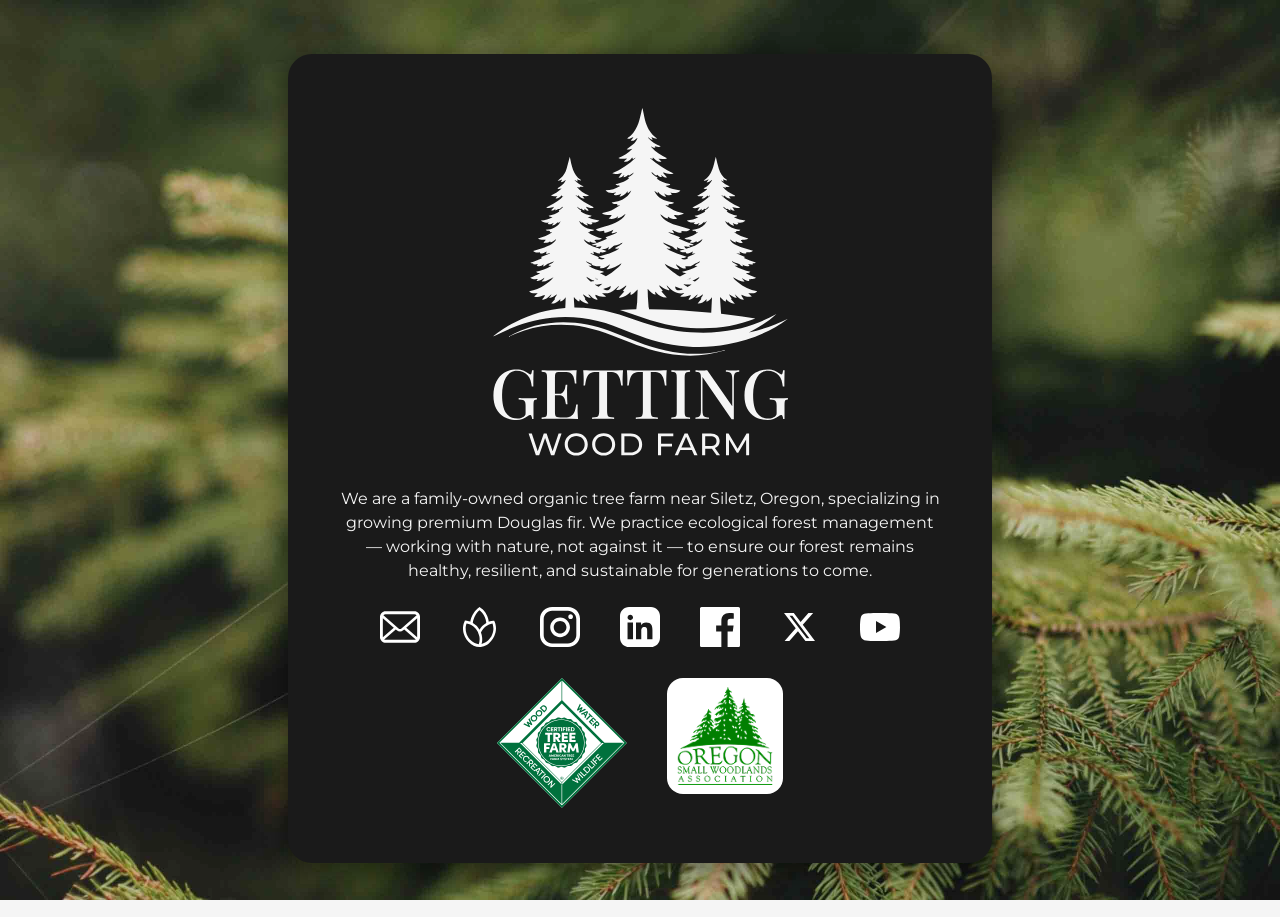
<file: index.html>
<!DOCTYPE html>
<html lang="en">
<head>
  <meta charset="UTF-8">
  <meta name="viewport" content="width=device-width, initial-scale=1.0">
  <title>Getting Wood Farm: Sustainable organic Douglas Fir trees</title>
  <link rel="canonical" href="https://gettingwood.farm">
  <meta name="description" content="Discover premium, sustainably grown Douglas fir from our family-owned organic tree farm near Siletz, Oregon." />
  <!-- Open Graph -->
  <meta property="og:title" content="Getting Wood Farm">
  <meta property="og:description"
    content="Discover premium, sustainably grown Douglas fir from our family-owned organic tree farm near Siletz, Oregon.">
  <meta property="og:image" content="https://gettingwood.farm/images/social-card.jpg">
  <meta property="og:image:alt" content="Getting Wood Farm logo with Douglas Fir trees in the background." />
  <meta property="og:image:height" content="630" />
  <meta property="og:image:type" content="image/jpeg" />
  <meta property="og:image:width" content="1200" />
  <meta property="og:site_name" content="Getting Wood Farm" />
  <meta property="og:type" content="website">
  <meta property="og:url" content="https://gettingwood.farm">
  <meta name="twitter:card" content="summary_large_image" />
  <!-- Fonts -->
  <link rel="preconnect" href="https://fonts.googleapis.com">
  <link rel="preconnect" href="https://fonts.gstatic.com" crossorigin>
  <link
    href="https://fonts.googleapis.com/css2?family=Montserrat:ital,wght@0,100..900;1,100..900&family=Playfair+Display:ital,wght@0,400..900;1,400..900&display=swap"
    rel="stylesheet">
  <!-- CSS -->
  <link rel="stylesheet" href="/css/styles.css">
  <!-- Favicon -->
  <link rel="icon" type="image/png" href="/favicon-96x96.png" sizes="96x96" />
  <link rel="icon" type="image/svg+xml" href="/favicon.svg" />
  <link rel="shortcut icon" href="/favicon.ico" />
  <link rel="apple-touch-icon" sizes="180x180" href="/apple-touch-icon.png" />
  <meta name="apple-mobile-web-app-title" content="Getting Wood Farm" />
  <link rel="manifest" href="/site.webmanifest" />
</head>
<body id="home">
  <main id="main">
    <div class="panel">
      <h1>
        <span class="visually-hidden">Getting Wood Farm</span>
      </h1>
      <p>We are a family-owned organic tree farm near Siletz, Oregon, specializing in growing premium Douglas
        fir. We practice ecological forest management &mdash; working with nature, not against it &mdash; to
        ensure our forest remains healthy, resilient, and sustainable for generations to come.</p>
      <nav id="socials">
        <ul class="list-inline">
          <li>
            <div class="tooltip-wrap">
              <a href="mailto:hello@gettingwood.farm" aria-describedby="email-link-tooltip">
                <svg xmlns="http://www.w3.org/2000/svg" aria-hidden="true" focusable="false" width="40" height="40" fill="none" viewBox="0 0 40 40">
                  <path fill="currentColor" d="M39.8967 8.77152C39.7164 7.86324 39.3137 7.03207 38.7512 6.34543C38.6327 6.19582 38.5087 6.06184 38.3745 5.92785C37.378 4.92645 35.9794 4.30176 34.4515 4.30176H5.54852C4.02063 4.30176 2.62703 4.92645 1.62586 5.92785C1.49188 6.06184 1.36797 6.19582 1.24906 6.34543C0.686328 7.03199 0.283594 7.86324 0.108281 8.77152C0.03625 9.12207 0 9.48434 0 9.85059V30.15C0 30.9288 0.165156 31.6774 0.459687 32.3534C0.732891 32.9987 1.1357 33.5826 1.62578 34.0722C1.75 34.1961 1.87336 34.31 2.00797 34.4233C2.96781 35.2182 4.2068 35.6983 5.54852 35.6983H34.4515C35.7937 35.6983 37.038 35.2182 37.9923 34.4183C38.1266 34.31 38.2505 34.1961 38.3745 34.0722C38.8643 33.5826 39.267 32.9987 39.5459 32.3534V32.3484C39.8403 31.6724 39.9999 30.9288 39.9999 30.1501V9.85059C40 9.48434 39.9643 9.12207 39.8967 8.77152ZM3.63352 7.93527C4.12922 7.44012 4.79492 7.14035 5.54852 7.14035H34.4515C35.2051 7.14035 35.8766 7.44012 36.3665 7.93527C36.4541 8.02348 36.5367 8.12176 36.6096 8.21941L21.4606 21.4221C21.0428 21.7883 20.5267 21.9692 20 21.9692C19.4786 21.9692 18.9628 21.7883 18.5395 21.4221L3.39625 8.21379C3.46328 8.11613 3.54586 8.02348 3.63352 7.93527ZM2.83859 30.15V11.1512L13.8014 20.7149L2.84414 30.2684C2.83859 30.2321 2.83859 30.1914 2.83859 30.15ZM34.4515 32.8592H5.54852C5.05781 32.8592 4.59867 32.7302 4.2068 32.5036L15.7676 22.4286L16.8469 23.3675C17.7501 24.1524 18.8803 24.5499 20 24.5499C21.1255 24.5499 22.2556 24.1524 23.1588 23.3675L24.2375 22.4286L35.7938 32.5036C35.4013 32.7302 34.9422 32.8592 34.4515 32.8592ZM37.1614 30.15C37.1614 30.1914 37.1614 30.2321 37.1561 30.2684L26.1989 20.7204L37.1614 11.1563V30.15Z" />
                </svg>
              </a>
              <span role="tooltip" id="email-link-tooltip" class="tooltip-content">
                Send us an email
              </span>
            </div>
          </li>
          <li>
            <div class="tooltip-wrap">
              <a href="https://bonfire.com/store/getting-wood-farm/" aria-describedby="bonfire-link-tooltip" class="bonfire" rel="noopener noreferrer" target="_blank">
                <svg xmlns="http://www.w3.org/2000/svg" aria-hidden="true" focusable="false" width="40" height="40" fill="none" viewBox="0 0 40 40">
                  <path fill="currentColor" d="M35.999 21.311c-.014-.86-.092-1.505-.128-1.848-.319-2.685-1.106-4.488-1.43-5.138q-.14-.285-.298-.564l-.051-.096h-.109c-.107.015-.292.026-.518.051-1.45.129-2.879.43-4.257.896q-.21.069-.422.153l-.052-.348a23.6 23.6 0 0 0-1.398-5.09 20.6 20.6 0 0 0-1.321-2.648c-.062-.103-1.506-2.515-3.727-4.575a17 17 0 0 0-2.449-1.92c-.082-.052-.148-.097-.195-.122L19.547 0l-.094.062-.184.123c-2.849 1.92-4.447 4.199-5.214 5.295a24.5 24.5 0 0 0-2.662 4.983c-.7 1.813-.958 3.233-1.045 3.919l-.046.378s-.427-.173-1.209-.394a.1.1 0 0 1-.03-.01c-.01 0-.098-.03-.272-.072a26 26 0 0 0-3.878-.701l-.452 1.1c-.134.292-.268.595-.38.898-.864 2.254-1.208 4.646-1.04 7.113.098 1.465.37 2.913.813 4.312 1.213 3.826 3.4 7.039 6.49 9.553.584.476 1.68 1.368 3.3 2.116A14.3 14.3 0 0 0 19.526 40h.278c.03 0 3.274-.107 6.34-1.792q.463-.257.91-.542a18 18 0 0 0 1.738-1.287 20 20 0 0 0 4.205-4.84 20.3 20.3 0 0 0 2.514-5.941c.33-1.405.492-2.843.484-4.286H36zM19.614 32.14a16.2 16.2 0 0 1-.885 5.152c-2.087-.394-5.86-1.536-8.807-4.763-2.17-2.377-3.079-4.983-3.384-5.843l-.014-.037a15.4 15.4 0 0 1-.869-5.777c.02-.48.139-2.207.874-4.323l.025-.066.16.03c1.588.297 2.683.697 3.074.855l.293.118c1.676.718 3.188 1.921 3.615 2.274 2.458 2.05 3.656 4.257 4.057 5.106.22.473.416.964.535 1.26l.01.032c.462 1.162.9 2.263 1.135 3.61.187 1.045.18 1.844.18 2.372m-.082-9.491a20 20 0 0 0-2.083-2.873c-.329-.38-.776-.896-1.455-1.52a18 18 0 0 0-1.65-1.328q-.75-.532-1.548-.993.134-1.24.422-2.454a19.4 19.4 0 0 1 2.597-6.074 20 20 0 0 1 2.498-3.048q.588-.592 1.224-1.132c1.943 1.547 3.49 3.38 4.596 5.454.372.698 1.07 2.151 1.584 4.109.267 1.029.458 2.084.555 3.145a18.5 18.5 0 0 0-4.025 3.124 19.4 19.4 0 0 0-2.72 3.59zm11.526 7.217a16 16 0 0 1-2.756 3.4c-1.88 1.758-4.216 3.049-6.76 3.755a17 17 0 0 0 .607-3.13c.097-1.08.097-2.166 0-3.246a18.8 18.8 0 0 0-1.188-5.056 17.2 17.2 0 0 1 2.004-3.333 16.4 16.4 0 0 1 2.664-2.737 15.2 15.2 0 0 1 3.389-2.033 14.6 14.6 0 0 1 3.476-1.003q.308.975.518 1.977c.252 1.527.37 2.699.386 2.832.113 1.127-.082 4.866-2.34 8.584z" />
                </svg>
              </a>
              <span role="tooltip" id="bonfire-link-tooltip" class="tooltip-content">
                Shop apparel &amp; swag
              </span>
            </div>
          </li>
          <li>
            <div class="tooltip-wrap">
              <a href="https://www.instagram.com/gettingwoodfarm" aria-describedby="instagram-link-tooltip" class="instagram" rel="noopener noreferrer"
                target="_blank">
                <svg xmlns="http://www.w3.org/2000/svg" aria-hidden="true" focusable="false" width="40" height="40" viewBox="0 0 40 40" fill="none">
                  <path fill="currentColor" d="M30.6274 7.36377C29.2885 7.36377 28.2843 8.36795 28.2843 9.70687C28.2843 11.0458 29.2885 12.05 30.6274 12.05C31.9663 12.05 32.9705 11.0458 32.9705 9.70687C32.9705 8.36795 31.9663 7.36377 30.6274 7.36377ZM20.0835 10.3763C14.5604 10.3763 10.209 14.8952 10.209 20.2508C10.209 25.6064 14.7278 30.1253 20.0835 30.1253C25.4391 30.1253 29.9579 25.6064 29.9579 20.2508C29.9579 14.8952 25.6065 10.3763 20.0835 10.3763ZM20.0835 26.6106C16.5688 26.6106 13.7236 23.7654 13.7236 20.2508C13.7236 16.7362 16.5688 13.891 20.0835 13.891C23.5981 13.891 26.4433 16.7362 26.4433 20.2508C26.4433 23.7654 23.5981 26.6106 20.0835 26.6106Z" />
                  <path fill="currentColor" d="M28.1172 0H12.2176C5.35565 0 0 5.35565 0 12.0502V27.9498C0 34.6444 5.35565 40 12.0502 40H27.9498C34.6444 40 40 34.6444 40 27.9498V12.0502C40.1674 5.35565 34.8117 0 28.1172 0ZM36.318 28.1172C36.318 32.636 32.636 36.4854 27.9498 36.4854H12.0502C7.53138 36.4854 3.68201 32.8033 3.68201 28.1172V12.2176C3.68201 7.69875 7.36402 3.84937 12.0502 3.84937H27.9498C32.4686 3.84937 36.318 7.53138 36.318 12.2176V28.1172Z" />
                </svg>
              </a>
              <span role="tooltip" id="instagram-link-tooltip" class="tooltip-content">
                Follow us on Instagram
              </span>
            </div>
          </li>
          <li>
            <div class="tooltip-wrap">
              <a href="https://www.linkedin.com/company/getting-wood-farm" aria-describedby="linkedin-link-tooltip" class="linkedin" rel="noopener noreferrer" target="_blank">
                <svg xmlns="http://www.w3.org/2000/svg" aria-hidden="true" focusable="false" width="40" height="40" viewBox="0 0 40 40" fill="none">
                  <path fill="currentColor" d="M30.9668 0H9.0332C4.04948 0.0130815 0.0130208 4.06835 0 9.0753V30.928C0.016276 35.9317 4.05273 39.9869 9.0332 40H30.9668C35.9473 39.9869 39.9837 35.9317 40 30.928V9.0753C39.987 4.06835 35.9505 0.0130815 30.9668 0ZM13.0208 32.3571H7.54557V15.5049H13.0208V32.3571ZM10.2799 13.1502C9.55302 13.1502 8.85587 12.8601 8.34185 12.3437C7.82783 11.8273 7.53906 11.1268 7.53906 10.3965C7.53906 9.66622 7.82783 8.96581 8.34185 8.4494C8.85587 7.93299 9.55302 7.64288 10.2799 7.64288C11.7936 7.64288 13.0176 8.87581 13.0208 10.3965C13.0208 11.1268 12.7321 11.8273 12.218 12.3437C11.704 12.8601 11.0069 13.1502 10.2799 13.1502ZM32.4544 32.3571H27.1842V24.2008C27.1842 22.3334 27.1452 19.9297 24.4434 19.9297C21.7415 19.9297 21.2793 21.9606 21.2793 24.0667V32.3735H16.0124V15.5049H21.0677V18.1212H21.1393C21.8457 16.8523 23.5645 15.5049 26.1328 15.5049C31.4681 15.5049 32.4544 18.8407 32.4544 23.1804V32.3571Z" />
                </svg>
              </a>
              <span role="tooltip" id="linkedin-link-tooltip" class="tooltip-content">
                Connect on LinkedIn
              </span>
            </div>
          </li>
          <li>
            <div class="tooltip-wrap">
              <a href="https://www.facebook.com/people/Getting-Wood-Farm/61595050047733/" aria-describedby="facebook-link-tooltip" class="facebook" rel="noopener noreferrer" target="_blank">
                <svg xmlns="http://www.w3.org/2000/svg" aria-hidden="true" focusable="false" width="40" height="40"
                  viewBox="0 0 40 40" fill="none">
                  <path fill="currentColor" d="M38.4 0H1.6C.715 0 0 .715 0 1.6v36.8c0 .885.715 1.6 1.6 1.6h36.8c.885 0 1.6-.715 1.6-1.6V1.6c0-.885-.715-1.6-1.6-1.6m-4.62 11.675h-3.195c-2.505 0-2.99 1.19-2.99 2.94v3.855h5.98l-.78 6.035h-5.2V40H21.36V24.51h-5.215v-6.04h5.215v-4.45c0-5.165 3.155-7.98 7.765-7.98 2.21 0 4.105.165 4.66.24v5.395z" />
                </svg>
              </a>
              <span role="tooltip" id="facebook-link-tooltip" class="tooltip-content">
                Join us on Facebook
              </span>
            </div>
          </li>
          <li>
            <div class="tooltip-wrap">
              <a href="https://x.com/gettingwoodfarm" aria-describedby="x-link-tooltip" class="x" rel="noopener noreferrer" target="_blank">
                <svg xmlns="http://www.w3.org/2000/svg" aria-hidden="true" focusable="false" width="40" height="40" viewBox="0 0 40 40" fill="none">
                  <path fill="currentColor" d="M28.413 6h4.754L22.782 17.86 35 34h-9.565l-7.493-9.79L9.37 34H4.612L15.72 21.313 4 6h9.81l6.771 8.947zm-1.667 25.158h2.635L12.376 8.694H9.55z" />
                </svg>
              </a>
              <span role="tooltip" id="x-link-tooltip" class="tooltip-content">
                Follow us on X
              </span>
            </div>
          </li>
          <li>
            <div class="tooltip-wrap">
              <a href="https://www.youtube.com/@GettingWoodFarm" aria-describedby="youtube-link-tooltip" class="youtube" rel="noopener noreferrer" target="_blank">
                <svg xmlns="http://www.w3.org/2000/svg" aria-hidden="true" focusable="false" width="40" height="40" viewBox="0 0 40 40" fill="none">
                  <path fill="currentColor" d="M39.1819 10.3792C38.9532 9.53571 38.5076 8.76676 37.8894 8.1488C37.2712 7.53085 36.5019 7.08542 35.6581 6.8568C32.5265 6 20.0055 6 20.0055 6C20.0055 6 7.48456 6 4.35292 6.8232C2.67226 7.2824 1.28851 8.6656 0.829128 10.3792C0 13.5096 0 20 0 20C0 20 0 26.524 0.823526 29.6208C1.05223 30.4643 1.49784 31.2332 2.11604 31.8512C2.73424 32.4692 3.5035 32.9146 4.34732 33.1432C7.51257 34 19.9999 34 19.9999 34C19.9999 34 32.5209 34 35.6525 33.1768C36.4963 32.9482 37.2656 32.5028 37.8838 31.8848C38.502 31.2668 38.9476 30.4979 39.1763 29.6544C39.9998 26.524 39.9998 20.0336 39.9998 20.0336C39.9998 20.0336 40.0334 13.5096 39.1763 10.3792H39.1819ZM16.0167 25.9976V14.0024L26.4313 20L16.0167 25.9976Z"/>
                </svg>
              </a>
              <span role="tooltip" id="youtube-link-tooltip" class="tooltip-content">
                Watch on YouTube
              </span>
            </div>
          </li>
        </ul>
      </nav>
      <nav id="affiliates">
        <ul class="list-inline">
          <li>
            <div class="tooltip-wrap">
              <a href="https://treefarmsystem.org/" aria-describedby="atfs-link-tooltip" class="atfs" rel="noopener noreferrer"
                target=¸"_blank">
                <svg xmlns="http://www.w3.org/2000/svg" aria-hidden="true" focusable="false" width="130" height="130" fill="none"
                  viewBox="0 0 381 381">
                  <path fill="#fff" d="M380.269 190.135 190.135 380.269 0 190.135 190.135 0z" />
                  <path fill="#00713d" fill-rule="evenodd"
                    d="M297.914 130.719c3.141 3.141 2.333 6.675.185 8.823-1.894 1.894-4.666 2.541-7.461.67l-1.247 8.454-3.165-3.164 1.409-8.062-1.016-1.016-4.735 4.735-2.703-2.702 13.235-13.236zm-9.124 3.534 2.287 2.286c1.617 1.617 3.21 1.363 4.227.347 1.016-1.017 1.293-2.726-.046-4.066l-2.518-2.517z"
                    clip-rule="evenodd" />
                  <path fill="#00713d"
                    d="m103.495 136.049-2.148 2.148-9.216-5.058 5.128 9.147-2.172 2.171-17.901-8.569 2.91-2.91 11.41 5.681-4.665-8.684 2.194-2.195 8.686 4.758-5.705-11.479 2.91-2.912zM290.525 123.331l-2.379 2.379-5.936-5.937-3.118 3.119 5.197 5.197-2.448 2.448-5.197-5.197-2.911 2.911 6.121 6.121-2.378 2.379-8.801-8.801 13.235-13.235z" />
                  <path fill="#00713d" fill-rule="evenodd"
                    d="M101.584 111.167c3.904-3.903 10.047-3.996 13.789-.255 3.765 3.765 3.696 9.933-.208 13.837-3.95 3.949-10.071 3.972-13.836.207-3.741-3.742-3.695-9.839.255-13.789m11.063 2.472c-2.356-2.356-6.028-2.426-8.545.091s-2.426 6.168-.07 8.524c2.379 2.379 6.052 2.494 8.57-.024 2.517-2.517 2.424-6.212.045-8.591"
                    clip-rule="evenodd" />
                  <path fill="#00713d"
                    d="m280.798 113.603-2.379 2.378-3.857-3.857-10.857 10.856-2.703-2.702 10.856-10.856-3.834-3.834 2.379-2.38z" />
                  <path fill="#00713d" fill-rule="evenodd"
                    d="m267.022 99.827-8.107 18.363-2.842-2.84 2.033-4.297-5.22-5.22-4.296 2.032-2.888-2.886 18.387-8.085zm-10.971 4.504 3.534 3.534 3.187-6.744zM116.33 96.42c3.904-3.904 10.048-3.996 13.79-.254 3.765 3.765 3.696 9.932-.208 13.836-3.95 3.949-10.071 3.972-13.836.207-3.741-3.742-3.695-9.839.254-13.79m11.065 2.472c-2.356-2.356-6.029-2.426-8.546.091-2.518 2.518-2.426 6.168-.07 8.524 2.379 2.379 6.052 2.494 8.57-.024 2.517-2.517 2.424-6.212.046-8.591"
                    clip-rule="evenodd" />
                  <path fill="#00713d"
                    d="m245.754 78.56-5.682 11.41 8.685-4.666 2.194 2.194-4.758 8.686 11.48-5.706 2.911 2.91-17.901 8.57-2.149-2.148 5.059-9.216-9.148 5.128-2.171-2.172 8.57-17.902z" />
                  <path fill="#00713d" fill-rule="evenodd"
                    d="M130.477 82.597c3.972-3.973 9.147-3.373 12.912.392 3.742 3.742 4.297 8.87.324 12.843l-5.405 5.405-13.236-13.235zm10.21 3.094c-2.264-2.263-5.475-3.071-7.831-.715l-2.703 2.702 8.478 8.477 2.702-2.702c2.356-2.356 1.594-5.521-.646-7.762"
                    clip-rule="evenodd" />
                  <path fill="#00713d"
                    d="M140.937 292.371c2.61-2.61 6.837-2.679 9.609.093 2.771 2.772 2.725 7.022.115 9.632-2.656 2.656-6.883 2.678-9.655-.093s-2.726-6.976-.069-9.632" />
                  <path fill="#00713d" fill-rule="evenodd"
                    d="M190.387 291.078c1.085 0 1.587.759 1.588 1.546-.001.976-.49 1.397-1.073 1.52l1.126 1.546h-1.22l-1.059-1.505h-.162v1.505h-1.099v-4.612zm-.8 2.252h.597c.501 0 .664-.38.665-.651 0-.244-.164-.61-.624-.611h-.638z"
                    clip-rule="evenodd" />
                  <path fill="#00713d" fill-rule="evenodd"
                    d="M190.129 288.582c2.645 0 4.749 2.157 4.749 4.802s-2.104 4.789-4.749 4.789-4.734-2.144-4.734-4.789c0-2.659 2.089-4.802 4.734-4.802m0 .841c-2.17 0-3.906 1.791-3.906 3.961s1.736 3.948 3.906 3.948 3.907-1.778 3.907-3.948c0-2.184-1.737-3.961-3.907-3.961"
                    clip-rule="evenodd" />
                  <path fill="#00713d"
                    d="M164.877 237.863h-1.559l.78-2.281zM170.635 235.458c.632 0 .96.463.96.892-.001.429-.317.858-1.017.858h-1.028v-1.75zM155.647 227.863h-1.558l.779-2.281zM175.973 225.458c.632 0 .959.463.96.892-.001.429-.317.858-1.017.858h-1.027v-1.75zM192.611 227.863h-1.558l.779-2.281zM212.512 225.458c.631 0 .96.463.96.892-.001.428-.317.858-1.017.858h-1.028v-1.75zM170.167 206.054h-5.627l2.768-8.67zM193.267 197.106c2.536.001 3.735 1.892 3.735 3.322-.001 1.429-1.154 3.089-3.735 3.09h-3.736v-6.412zM175.483 166.362c2.536.001 3.736 1.891 3.736 3.321-.001 1.429-1.154 3.089-3.736 3.089h-3.735v-6.41zM172.396 146.476c1.183 0 1.795.866 1.795 1.67 0 .802-.592 1.606-1.902 1.606h-1.923v-3.276zM221.771 146.476c1.945 0 2.959 1.796 2.959 3.677s-1.014 3.657-2.959 3.658h-2.218v-7.335z" />
                  <path fill="#00713d" fill-rule="evenodd"
                    d="M188.39 123.163c36.853 0 66.735 29.879 66.736 66.733 0 36.854-29.882 66.736-66.736 66.736-36.854-.001-66.733-29.883-66.733-66.736.001-36.854 29.879-66.732 66.733-66.733m-.659 110.895c-1.321 0-2.372.812-2.372 1.987.001.61.284 1.48 1.763 1.875l.824.248c.598.181.79.43.79.667 0 .417-.395.643-.925.644-.565-.001-1.005-.317-1.017-.735h-1.49c0 1.208.993 2.011 2.45 2.011 1.242 0 2.473-.588 2.474-1.988-.001-1.208-.961-1.671-1.932-1.954l-.723-.204c-.654-.18-.711-.473-.711-.609 0-.35.35-.633.847-.633.553 0 .824.328.824.723h1.491c0-1.276-.994-2.032-2.293-2.032m11.711 0c-1.321 0-2.371.812-2.371 1.987 0 .61.283 1.48 1.762 1.875l.824.248c.598.181.791.43.791.667 0 .417-.396.643-.927.644-.564-.001-1.004-.317-1.016-.735h-1.49c0 1.208.993 2.011 2.45 2.011 1.242 0 2.473-.588 2.473-1.988 0-1.208-.959-1.671-1.93-1.954l-.724-.204c-.653-.18-.711-.473-.711-.609 0-.35.35-.633.847-.633.553 0 .824.328.824.723h1.491c0-1.276-.994-2.032-2.293-2.032m-42.608 6.618h1.49v-2.564h2.192v-1.288h-2.192v-1.366h2.768v-1.311h-4.258zm3.943 0h1.593l.52-1.525h2.439l.52 1.525h1.581l-2.508-6.529h-1.626zm7.283 0h1.49v-2.293h.339l1.592 2.293h1.74l-1.75-2.372c1.106-.249 1.614-1.062 1.614-1.988 0-1.084-.7-2.168-2.27-2.169h-2.755zm5.841 0h1.536l.463-3.716 1.537 2.959h1.151l1.524-2.959.464 3.716h1.525l-.825-6.529h-1.265l-1.999 4.078-2.01-4.078h-1.254zm18.935-2.948v2.948h1.502v-2.926l2.642-3.603h-1.772l-1.627 2.407-1.603-2.407h-1.774zm9.461-2.27h1.818v5.218h1.49v-5.218h1.819v-1.311h-5.127zm6.029 5.218h4.416v-1.299h-2.926v-1.254h2.486v-1.321h-2.486v-1.344h2.835v-1.311h-4.325zm5.224 0h1.536l.463-3.716 1.536 2.959h1.152l1.525-2.959.463 3.716h1.524l-.824-6.529h-1.265l-1.999 4.078-2.011-4.078h-1.254zm-27.917-16.608c-1.92 0-3.456 1.503-3.456 3.332 0 1.852 1.536 3.355 3.456 3.355a3.44 3.44 0 0 0 2.811-1.446l-1.14-.813c-.373.531-.904.847-1.626.847-1.186 0-1.999-.87-1.999-1.943s.835-1.919 2.009-1.92c.712.001 1.243.317 1.616.847l1.14-.812a3.44 3.44 0 0 0-2.811-1.447m-34.085 6.608h1.593l.519-1.525h2.44l.519 1.525h1.581l-2.508-6.529h-1.626zm6.921 0h1.536l.463-3.716 1.536 2.959h1.151l1.526-2.959.463 3.716h1.524l-.824-6.529h-1.265l-2 4.078-2.01-4.078h-1.254zm9.343 0h4.417v-1.299h-2.926v-1.254h2.485v-1.321h-2.485v-1.344h2.835v-1.311h-4.326zm5.585 0h1.492v-2.293h.339l1.591 2.293h1.74l-1.75-2.372c1.106-.249 1.615-1.062 1.615-1.988 0-1.084-.701-2.168-2.271-2.169h-2.756zm6.204 0h1.491v-6.529h-1.491zm8.911 0h1.592l.52-1.525h2.439l.52 1.525h1.581l-2.507-6.529h-1.627zm7.282 0h1.491v-3.75l2.304 3.75h1.31v-6.529h-1.491v3.694l-2.247-3.694h-1.367zm8.112-5.218h1.819v5.218h1.491v-5.218h1.818v-1.311h-5.128zm6.031 5.218h1.49v-2.293h.339l1.592 2.293h1.74l-1.751-2.372c1.106-.249 1.615-1.062 1.615-1.988 0-1.084-.7-2.168-2.27-2.169h-2.755zm6.203 0h4.416v-1.299h-2.926v-1.254h2.484v-1.321h-2.484v-1.344h2.835v-1.311h-4.325zm5.585 0h4.416v-1.299h-2.925v-1.254h2.484v-1.321h-2.484v-1.344h2.834v-1.311h-4.325zm-88.298-5.022.041-.004-.026-.041zm4.392-7.61h6.826V207.76h8.762v-5.857h-8.762v-4.797h11.068v-5.948h-17.894zm15.561 0h7.333l1.936-6.087h9.455l1.983 6.087h7.193l-10.191-26.886h-7.471zm29.325 0h6.826v-9.224h.83l6.272 9.224h7.886l-7.056-9.685c4.335-1.153 6.41-4.428 6.41-8.163 0-4.473-3.044-9.037-9.592-9.038h-11.576zm23.445 0h7.011l1.752-13.974 5.58 10.838h5.165l5.488-10.792 1.707 13.928h7.009l-3.366-26.886h-5.719l-7.748 16.002-7.747-16.002h-5.673zm-65.031-51.682h7.194V187.3h6.826v-20.938h7.194v-5.949h-21.214zm23.803 20.938h6.826v-9.224h.83l6.272 9.224h7.885l-7.055-9.685c4.334-1.153 6.41-4.428 6.41-8.163 0-4.473-3.044-9.039-9.592-9.039h-11.576zm24.875 0h18.493v-5.904h-11.667v-4.289h9.961v-6.086h-9.961v-4.659h11.298v-5.949h-18.124zm22.264 0h18.492v-5.904h-11.667v-4.289h9.961v-6.086h-9.961v-4.659h11.299v-5.949h-18.124zm-60.665-43.424c-3.593 0-6.467 2.811-6.467 6.235 0 3.466 2.875 6.277 6.467 6.278 2.177 0 4.123-1.078 5.264-2.705l-2.135-1.523c-.697.993-1.691 1.586-3.044 1.586-2.219 0-3.74-1.628-3.741-3.636s1.565-3.593 3.763-3.593c1.331 0 2.325.592 3.022 1.586l2.135-1.523c-1.141-1.627-3.087-2.705-5.264-2.705m6.373 12.365h8.264v-2.43h-5.474v-2.347h4.649v-2.473h-4.649v-2.515h5.304v-2.453h-8.094zm9.807 0h2.79v-4.291H171l2.98 4.291h3.255l-3.276-4.439c2.071-.465 3.022-1.987 3.022-3.72 0-2.029-1.31-4.058-4.248-4.059h-5.157zm9.616-9.765h3.404v9.765h2.79v-9.765h3.402v-2.453h-9.596zm10.639 9.765h2.79v-12.218h-2.79zm4.937 0h2.79v-4.799h4.1v-2.409h-4.1v-2.557h5.178v-2.453h-7.968zm9.251 0h2.79v-12.218h-2.79zm4.935 0h8.265v-2.43h-5.475v-2.347h4.651v-2.473h-4.651v-2.515h5.306v-2.453h-8.096zm9.808 0h5.009c3.636 0 5.771-2.622 5.771-6.088s-2.135-6.129-5.771-6.13h-5.009z"
                    clip-rule="evenodd" />
                  <path fill="#00713d" fill-rule="evenodd"
                    d="M197.018 115.83c3.75-.157 6.207 3.437 9.443 4.335 3.5.977 7.293-1.098 10.819.897 2.641 1.505 4.187 4.886 6.775 6.208 2.589 1.32 6.357.953 8.827 2.578 3.168 2.087 3.632 6.707 6.339 8.86 2.404 1.902 5.931 2.353 7.925 5.06 1.612 2.192 1.625 5.219 2.444 7.689 1.638 4.9 7.385 5.298 8.006 11.639.184 1.835-.357 3.486-.331 5.044.066 4.556 4.823 7.729 5.074 12.088.158 2.8-2.156 6.276-2.222 8.838-.117 4.437 3.818 6.683 1.336 12.084-.74 1.625-3.171 4.243-3.474 5.709-.502 2.404.195 5.916-.069 8.478-.463 4.491-6.192 6.329-7.513 10.543-.739 2.351-.636 5.086-1.918 7.266-2.047 3.472-6.711 3.672-9.101 6.736-1.809 2.325-2.352 5.918-4.928 7.754-2.76 1.966-6.338 1.532-9.018 3.01-2.933 1.624-4.151 5.298-7.533 6.725-2.998 1.267-6.578.106-9.735.713-3.156.608-5.692 3.975-9.086 4.53-3.962.647-6.766-1.903-10.385-1.85-3.354.053-5.89 2.495-9.798 1.902-2.589-.396-5.115-3.366-7.638-4.079-4.596-1.294-7.845 1.793-12.493-2.075-1.585-1.321-2.617-3.396-4.321-4.545-3.843-2.576-8.243-.687-11.637-5.15-1.598-2.1-2.207-5.088-4.293-6.793-2.431-1.98-6-2.324-8.074-5.243-1.861-2.641-1.504-6.089-2.904-8.823-1.215-2.391-4.24-3.779-5.825-5.892-3.156-4.213-.334-9.034-2.274-13.248-1.189-2.561-3.643-4.61-4.027-7.686-.383-3.078 1.65-5.948 1.888-8.827.329-4.015-2.389-6.671-1.888-10.449.423-3.142 3.867-5.877 4.33-8.65.568-3.434-.96-6.21.466-9.684 1.334-3.288 5.07-4.532 6.523-7.412 1.558-3.077.727-7.132 3.408-9.892 2.139-2.193 6.063-2.919 7.899-5.085 1.4-1.651 1.943-4.109 3.251-5.945 2.893-4.068 5.299-3.225 9.394-4.545 4.436-1.428 5.678-6.539 9.982-7.754 3.25-.925 6.092.425 9.342-.473 2.905-.806 5.52-3.963 8.598-4.387 4.306-.594 7.398 2.403 11.559 1.73 2.179-.357 4.743-1.901 6.883-1.993zm-8.628 5.604c-37.805 0-68.462 30.657-68.462 68.462 0 37.804 30.657 68.465 68.462 68.465s68.465-30.66 68.465-68.465c0-37.819-30.66-68.462-68.465-68.462"
                    clip-rule="evenodd" />
                  <path fill="#00713d"
                    d="m120.082 274.484-4.297-4.296 7.715-3.418zM258.755 263.617c2.679-2.679 6.213-1.963 8.777.601s3.234 6.052.555 8.731l-3.257 3.257-9.332-9.332zM102.526 244.629c1.409 1.409 1.224 3.257-.069 4.551-1.293 1.293-3.072 1.5-4.92-.347l-2.726-2.726 4.597-4.596zM68.3 210.403c1.41 1.409 1.225 3.258-.069 4.551-1.293 1.293-3.072 1.5-4.92-.347l-2.725-2.725 4.596-4.597z" />
                  <path fill="#00713d" fill-rule="evenodd"
                    d="M380.269 190.135 190.135 380.269 0 190.135 190.135 0zM191.073 65.543l124.011 124.011h55.853L191.073 369.417v-56.963l-1.058.608-.845-.608v56.939L9.646 189.869h55.199L189.17 65.543V8.036L7.077 190.128 189.17 372.221v.011l.965.965.938-.938v-.014L373.19 190.127 191.073 8.01zM148.06 312.522l2.055 2.056 9.286-9.286-3.349 15.223 1.94 1.939 13.028-13.027-2.056-2.056-9.193 9.193 3.303-15.083-1.986-1.987zm43.013-5.919v5.546l121.962-121.961h-5.547zm-1.903 5.536v-5.551L73.071 190.492h-5.39zm45.391-28.023 6.282 12.889-10.14-5.428-1.641 1.64 5.406 10.163-12.889-6.282-2.194 2.194 17.647 8.407 1.733-1.732-5.475-10.14 10.141 5.475 1.731-1.733-8.407-17.647zm-82.098 6.43c-3.904-3.904-9.933-3.927-13.606-.254-3.695 3.696-3.672 9.724.232 13.628s9.956 3.95 13.651.255c3.673-3.673 3.626-9.725-.277-13.629M74.947 190.188 190.12 305.36l115.176-115.172L190.12 75.016zm53.544 102.765 2.056 2.056 13.027-13.028-2.055-2.055zm109.445-12.212 13.027 13.028 2.056-2.056-13.028-13.027zm4.776-4.777 13.028 13.027 7.553-7.553-1.848-1.847-5.497 5.497-11.179-11.18zm-114.551-5.7 4.066 4.065-11.18 11.18 2.056 2.055 11.179-11.179 4.066 4.065 1.847-1.847-10.186-10.187zm-21.546.871 2.171 2.172 4.551-2.01 5.636 5.636-2.009 4.55 2.171 2.171 7.877-18.178-2.218-2.217zm162.973-8.973c-3.696-3.696-8.777-4.296-12.681-.392l-5.312 5.312 13.027 13.027 5.313-5.312c3.903-3.904 3.348-8.939-.347-12.635m-171.985-.097 8.385 8.385 1.848-1.847-6.352-6.352 3.626-3.627 5.382 5.382 1.871-1.871-5.382-5.382 3.835-3.834 6.167 6.167 1.848-1.848-8.2-8.2zm167.34-8.332 13.028 13.028 7.552-7.553-1.847-1.849-5.497 5.498-11.18-11.179zm-178.77-3.098 2.055 2.055 4.851-4.85 1.548 1.548-1.363 8.338 2.471 2.471 1.247-8.546c2.795 2.24 5.66 1.455 7.554-.439 2.079-2.079 2.909-5.359-.093-8.361l-5.243-5.244zm187.652-5.783 13.028 13.027 2.055-2.056-13.027-13.028zm4.778-4.778 13.027 13.028 2.056-2.056-5.475-5.474 4.781-4.782-1.847-1.848-4.782 4.782-3.857-3.858 6.028-6.028-1.847-1.848zm-186.02-9.361c-3.88-3.881-9.933-3.973-13.605-.301-3.696 3.696-3.627 9.771.253 13.651 2.148 2.148 4.944 3.095 7.646 2.841l-.323-2.725a6.89 6.89 0 0 1-5.382-2.009c-2.772-2.772-2.748-7.046-.115-9.679 2.61-2.61 6.86-2.609 9.632.162 1.5 1.502 2.17 3.465 2.01 5.382l2.748.3c.231-2.679-.716-5.474-2.864-7.622m195.713-.333 13.028 13.027 8.385-8.385-1.849-1.847-6.351 6.352-3.627-3.627 5.382-5.381-1.87-1.872-5.383 5.382-3.834-3.834 6.167-6.167-1.848-1.848zm-224.918-2.54 8.385 8.385 1.847-1.848-6.351-6.353 3.626-3.626 5.382 5.382 1.87-1.871-5.381-5.382 3.834-3.834 6.168 6.167 1.848-1.847-8.2-8.201zm-11.432-11.431 2.056 2.056 4.851-4.851 1.547 1.547-1.362 8.339 2.472 2.472 1.247-8.547c2.795 2.24 5.659 1.455 7.553-.439 2.078-2.078 2.91-5.358-.092-8.361l-5.243-5.243z"
                    clip-rule="evenodd" />
                </svg>
              </a>
              <span role="tooltip" id="atfs-link-tooltip" class="tooltip-content">
                American Tree Farm System
              </span>
            </div>
          </li>
          <li>
            <div class="tooltip-wrap">
              <a href="https://oswa.org/" aria-describedby="oswa-link-tooltip" class="oswa" rel="noopener noreferrer"
                target=¸"_blank">
                <img src="/images/oswa.png" width="116" height="120" alt="Oregon Small Woodlands Association logo">
              </a>
              <span role="tooltip" id="oswa-link-tooltip" class="tooltip-content">
                Oregon Small Woodlands Association
              </span>
            </div>
          </li>
        </ul>
      </nav>
    </div>
  </main>
  <div id="bg-image" class="bg-container"></div>
  <div id="bg-temp-image" class="bg-container bg-tmp"></div>
  <div id="bg-overlay" class="bg-container bg-tmp"></div>
  <script src="/js/scripts.js"></script>
</body>
</html>
</file>
<file: css/styles.css>
:root {
  /* Colors */
  --color-bg: #f5f5f5;
  --color-black: #000000;
  --color-focus: #ffa500;
  --color-link: #ffffff;
  --color-link-hover: #ffa500;
  --color-muted: #666666;
  --color-primary: #0066cc;
  --color-text: #1a1a1a;
  --color-white: #ffffff;

  --color-bonfire-orange: #de977a;
  --color-instagram-purple: #7638fa;
  --color-facebook-blue: #1877f2;
  --color-linkedin-blue: #0077b5;
  --color-x-blue: #1D9BF0;
  --color-youtube-red: #db0036;

  /* Modular Scale */
  --ratio: 1.5;
  --s-5: calc(var(--s-4) / var(--ratio));
  --s-4: calc(var(--s-3) / var(--ratio));
  --s-3: calc(var(--s-2) / var(--ratio));
  --s-2: calc(var(--s-1) / var(--ratio));
  --s-1: calc(var(--s0) / var(--ratio));
  --s0: 1rem;
  --s1: calc(var(--s0) * var(--ratio));
  --s2: calc(var(--s1) * var(--ratio));
  --s3: calc(var(--s2) * var(--ratio));
  --s4: calc(var(--s3) * var(--ratio));
  --s5: calc(var(--s4) * var(--ratio));

  /* Typography */
  --font-serif: "Playfair Display", serif;
  --font-sans: "Montserrat", sans-serif;
  --font-mono: ui-monospace, SFMono-Regular, Menlo, Monaco, Consolas, monospace;
  --line-height-base: var(--ratio);
  --line-height-heading: 1em;

  /* Specialty */
  --panel-box-shadow: 0px 5px 20px 5px rgba(0, 0, 0, 0.35);
}

/* Dark Mode Preference */
@media (prefers-color-scheme: dark) {
  :root {
    --color-bg: #121212;
    --color-link: #1a1a1a;
    --color-link-hover: #0052A3;
    --color-muted: #a0a0a0;
    --color-primary: #4da3ff;
    --color-text: #f5f5f5;
    --panel-box-shadow: 0px 5px 20px 5px rgba(0, 0, 0, 0.75);
  }
}

/* Reset */
*,
*::before,
*::after {
  box-sizing: border-box;
  margin: 0;
  padding: 0;
}

html {
  scroll-behavior: smooth;
  -webkit-text-size-adjust: none;
  text-size-adjust: none;
}

body {
  background-color: var(--color-bg);
  color: var(--color-text);
  font-family: var(--font-sans);
  font-optical-sizing: auto;
  font-weight: 400;
  line-height: var(--line-height-base);
  min-height: 100vh;
  text-rendering: optimizeSpeed;
}

h1,
h2,
h3,
h4,
h5,
h6 {
  line-height: var(--line-height-heading);
  font-family: var(--font-serif);
  font-weight: 600;
  text-wrap: balance;
}

p,
li,
h1,
h2,
h3,
h4,
h5,
h6 {
  overflow-wrap: break-word;
}

ul[class],
ol[class] {
  list-style: none;
}

a {
  color: var(--color-primary);
  text-decoration-skip-ink: auto;
}

img,
picture,
svg,
video,
canvas {
  max-inline-size: 100%;
  height: auto;
  display: block;
}

input,
button,
textarea,
select {
  font: inherit;
}

small {
  font-size: 0.8em;
}

@media (prefers-reduced-motion: reduce) {
  html:focus-within {
    scroll-behavior: auto;
  }

  *,
  *::before,
  *::after {
    animation-duration: 0.01ms !important;
    animation-iteration-count: 1 !important;
    transition-duration: 0.01ms !important;
    scroll-behavior: auto !important;
  }
}

/* Focus styles */
*:focus {
  outline: 3px solid var(--color-focus);
}

/* Remove underlines from abbreviations */
abbr {
  text-decoration: none;
}

/* Utility classes for supporting older browsers */
[hidden] {
  display: none !important;
}

/* Hide content if it is not focused or active. Content is still visible to screen readers. */
.visually-hidden:not(:focus):not(:active) {
  border: 0;
  clip: rect(0 0 0 0);
  height: 1px;
  margin: -1px;
  overflow: hidden;
  padding: 0;
  position: absolute;
  width: 1px;
  white-space: nowrap;
}

/* Links/Buttons */
a[href] {
  color: var(--color-link);
  text-decoration-color: var(--color-link);
  text-decoration-thickness: 0.04167em;
  text-underline-offset: 1.5px;
}

a[href]:hover,
a[href]:focus {
  border-color: var(--color-link-hover);
  color: var(--color-link-hover);
  text-decoration-color: var(--color-link-hover);
}

a[target]:after {
  background-image: url(/images/external-link.svg);
  background-repeat: no-repeat;
  background-size: 18px 18px;
  color: var(--color-muted);
  content: "";
  display: inline-block;
  height: 18px;
  margin-left: 3px;
  vertical-align: middle;
  width: 18px;
}

/* Buttons */
.btn {
  border: 1px solid var(--color-link);
  border-radius: 3em;
  color: var(--color-link);
  display: inline-block;
  line-height: 1;
  margin: 0 auto;
  padding: 0.75em 1.5em;
  text-decoration: none;
  transition: 0.25s ease-in-out;
  -moz-transition: 0.25s ease-in-out;
  -webkit-transition: 0.25s ease-in-out;
  width: fit-content;
}

.btn:hover {
  background-color: var(--color-link);
  border-color: var(--color-link) !important;
  color: var(--color-text) !important;
}

/* Layout */
body {
  display: flex;
  flex-direction: column;
  min-height: 100vh;
  min-height: 100dvh;
}

header {
  z-index: 6;
}

main {
  align-items: center;
  display: flex;
  flex-direction: column;
  flex-grow: 1;
  gap: 1.5rem;
  justify-content: center;
  padding: var(--s0);
  z-index: 4;
}

@media (min-width: 768px) {
  main {
    padding: var(--s3);
  }
}

footer {
  z-index: 5;
}

/* Typography */
h1 {
  font-size: var(--s3);
}

h1 span.error {
  display: block;
  font-family: var(--font-sans);
  font-size: var(--s0);
  font-weight: 200;
  letter-spacing: 0.1rem;
  text-transform: uppercase;
}

h2 {
  font-size: var(--s2);
}

h3 {
  font-size: var(--s1);
}

h4 {
  font-size: var(--s0);
}

h5 {
  font-size: var(--s-1);
}

/*  Background images */
.bg-container {
  background-repeat: no-repeat;
  height: 100%;
  left: 0;
  position: fixed;
  top: 0;
  width: 100%;
}

#bg-image {
  background-image: url('/images/background.jpg');
  visibility: hidden;
  z-index: 1;
}

#bg-overlay {
  background: var(--color-black);
  opacity: 0.5;
  z-index: 3;
  transition: opacity 1s ease-in-out;
  -moz-transition: opacity 1s ease-in-out;
  -webkit-transition: opacity 1s ease-in-out;
  visibility: hidden;
}

#bg-overlay.faded {
  opacity: 0.15;
}

#bg-temp-image {
  background-image: url('/images/background-sm.jpg');
  background-size: cover;
  height: 100%;
  opacity: 1;
  transition: opacity 1s ease-in-out;
  -moz-transition: opacity 1s ease-in-out;
  -webkit-transition: opacity 1s ease-in-out;
  width: 100%;
  z-index: 2;
}

#bg-temp-image.faded {
  opacity: 0;
}

#not-found #bg-image {
  background-image: url('/images/not-found.jpg');
}

#not-found #bg-temp-image {
  background-image: url('/images/not-found-sm.jpg');
}

/* Tooltips */
.tooltip-wrap {
  position: relative;
  display: inline-block;
}

.tooltip-wrap a:hover + .tooltip-content,
.tooltip-wrap a:focus + .tooltip-content {
  visibility: visible;
  opacity: 1;
}

.tooltip-wrap a[target]:after {
  background-image: none;
  content: none;
}

.tooltip-wrap .tooltip-content {
  visibility: hidden;
  position: absolute;
  bottom: calc(100% + 0.75rem);
  left: 50%;
  transform: translateX(-50%);
  padding: 0.5rem 0.75rem;
  background-color: var(--color-bg);
  color: var(--color-text);
  font-size: 0.875rem;
  border-radius: 0.5rem;
  white-space: nowrap;
  z-index: 10;
  opacity: 0;
  transition: opacity 0.2s ease;
}

.tooltip-wrap .tooltip-content::before {
  content: "";
  position: absolute;
  top: 100%;
  left: 50%;
  transform: translateX(-50%);
  border-width: 0.5rem;
  border-style: solid;
  border-color: var(--color-bg) transparent transparent transparent;
}

/* Social Links */
#socials a.bonfire:hover,
#socials a.bonfire:focus {
  color: var(--color-bonfire-orange);
}

#socials a.facebook:hover,
#socials a.facebook:focus {
  color: var(--color-facebook-blue);
}

#socials a.instagram:hover,
#socials a.instagram:focus {
  color: var(--color-instagram-purple);
}

#socials a.linkedin:hover,
#socials a.linkedin:focus {
  color: var(--color-linkedin-blue);
}

#socials a.x:hover,
#socials a.x:focus {
  color: var(--color-x-blue);
}

#socials a.youtube:hover,
#socials a.youttube:focus {
  color: var(--color-youtube-red);
}

/* Affiliates */
#affiliates a.oswa img {
  background-color: var(--color-white);
  border-radius: var(--s0);
  padding: 5px;
}

@media (prefers-color-scheme: dark) {
  #affiliates a.oswa img {
    background-color: unset;
  }
}

/* Page styles */
#home h1 {
  aspect-ratio: 79 /95;
  background-color: var(--color-bg);
  -webkit-mask: url('/images/logo.svg') no-repeat center / contain;
  mask: url('/images/logo.svg') no-repeat center / contain;
  display: block;
  height: auto;
  max-width: 300px;
  width: 100%;
}

@media (min-width: 768px) {
  #home h1 {
    width: 300px;
  }
}

ul.list-inline {
  display: flex;
  gap: 1rem;
  justify-content: center;
  list-style: none;
  margin: 0;
  padding: 0;
}

@media (min-width: 768px) {
  ul.list-inline {
    gap: 1.5rem;
  }
}

@media (min-width: 1024px) {
  ul.list-inline {
    gap: 2.5rem;
  }
}

.panel {
  align-items: center;
  background-color: var(--color-text);
  border-radius: 1.5rem;
  box-shadow: var(--panel-box-shadow);
  color: var(--color-bg);
  display: flex;
  flex-direction: column;
  gap: 1.5rem;
  justify-content: center;
  padding: 1.5rem;
  text-align: center;
}

@media (min-width: 768px) {
  .panel {
    padding: 3rem;
    width: 60%;
  }
}
</file>
